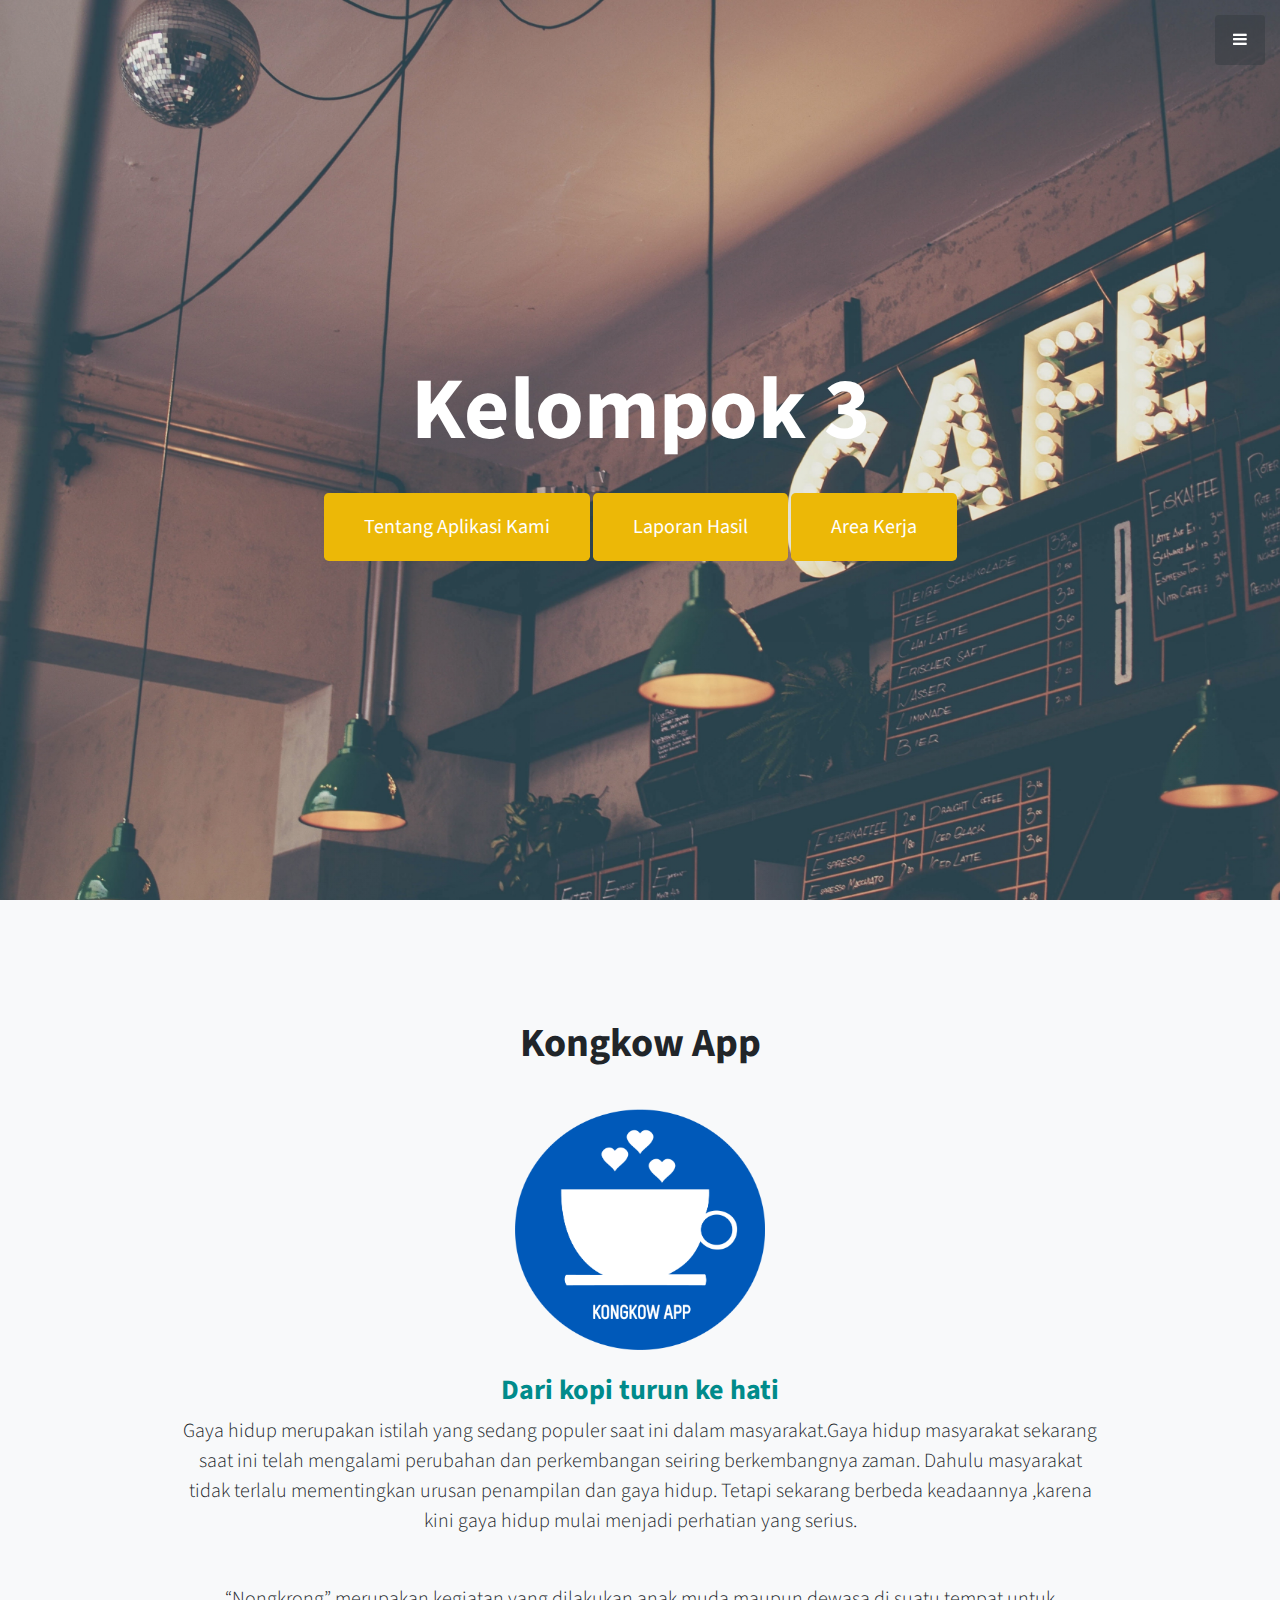
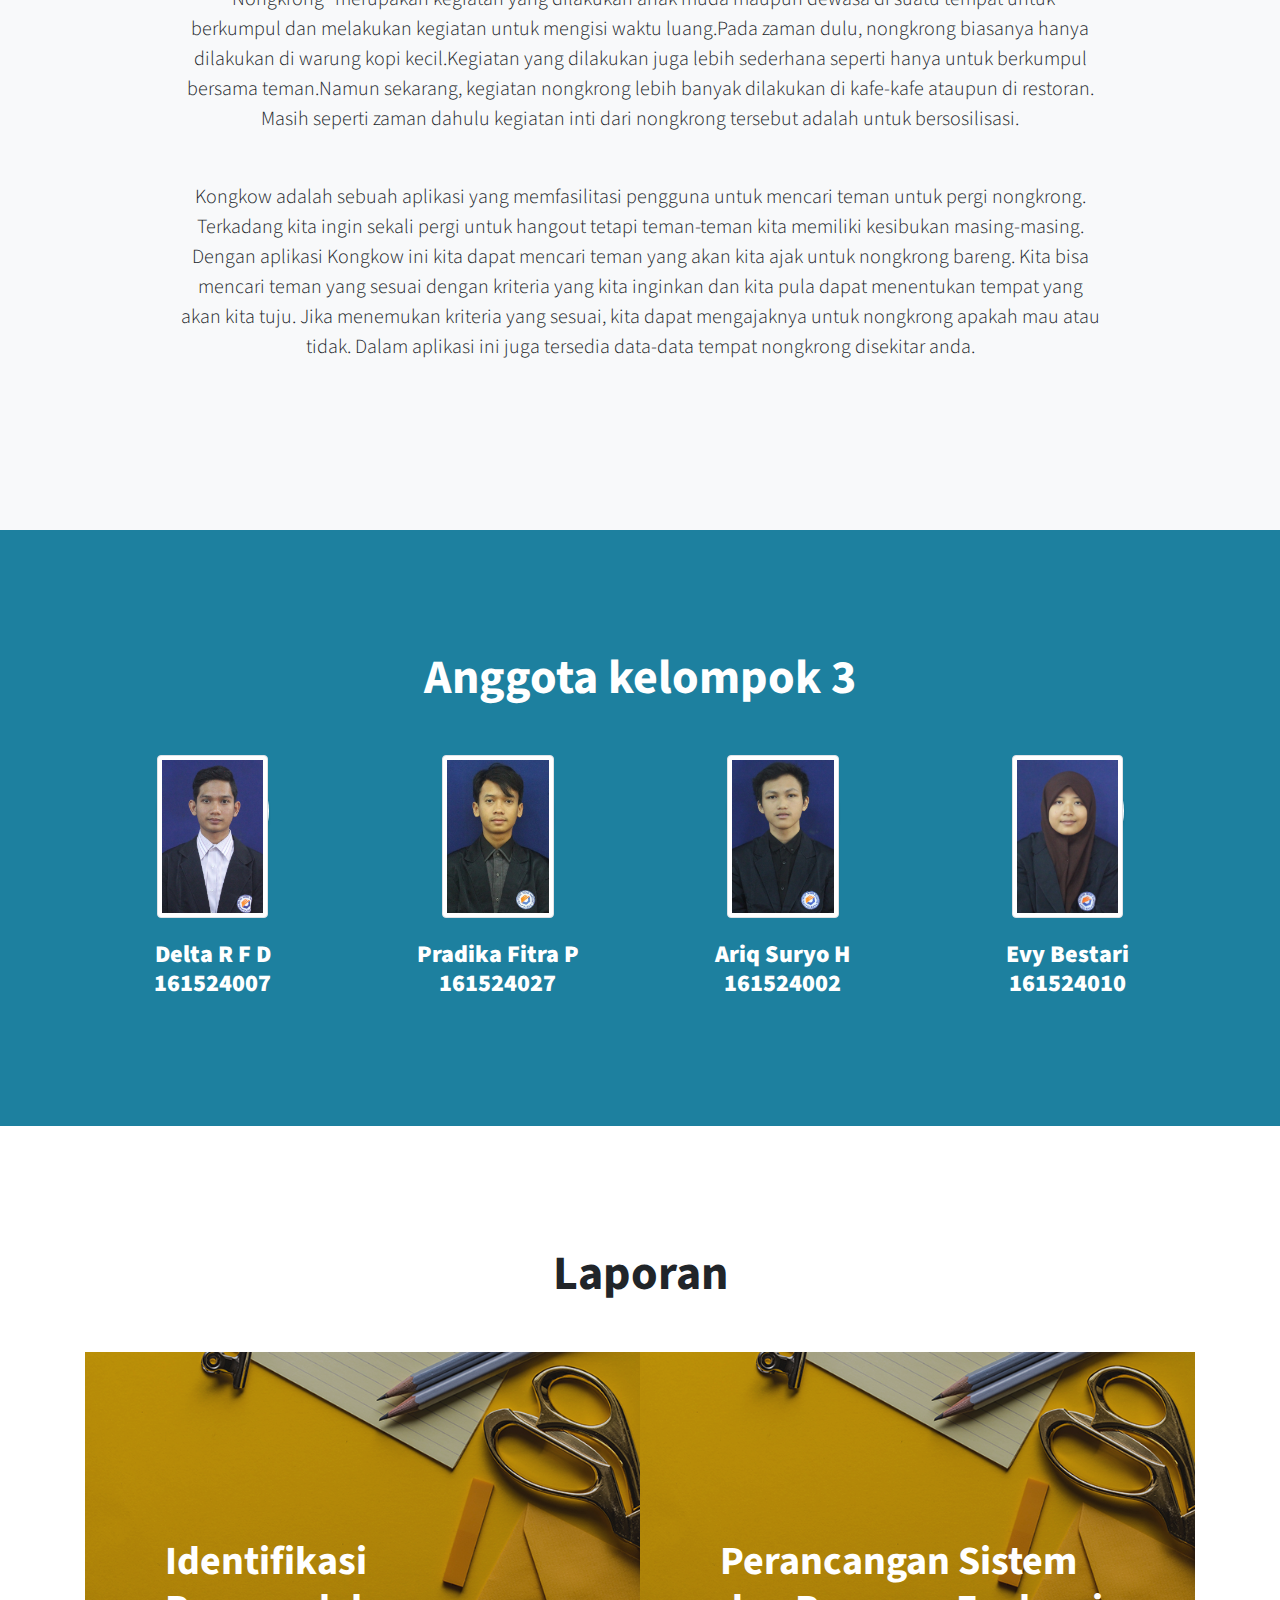
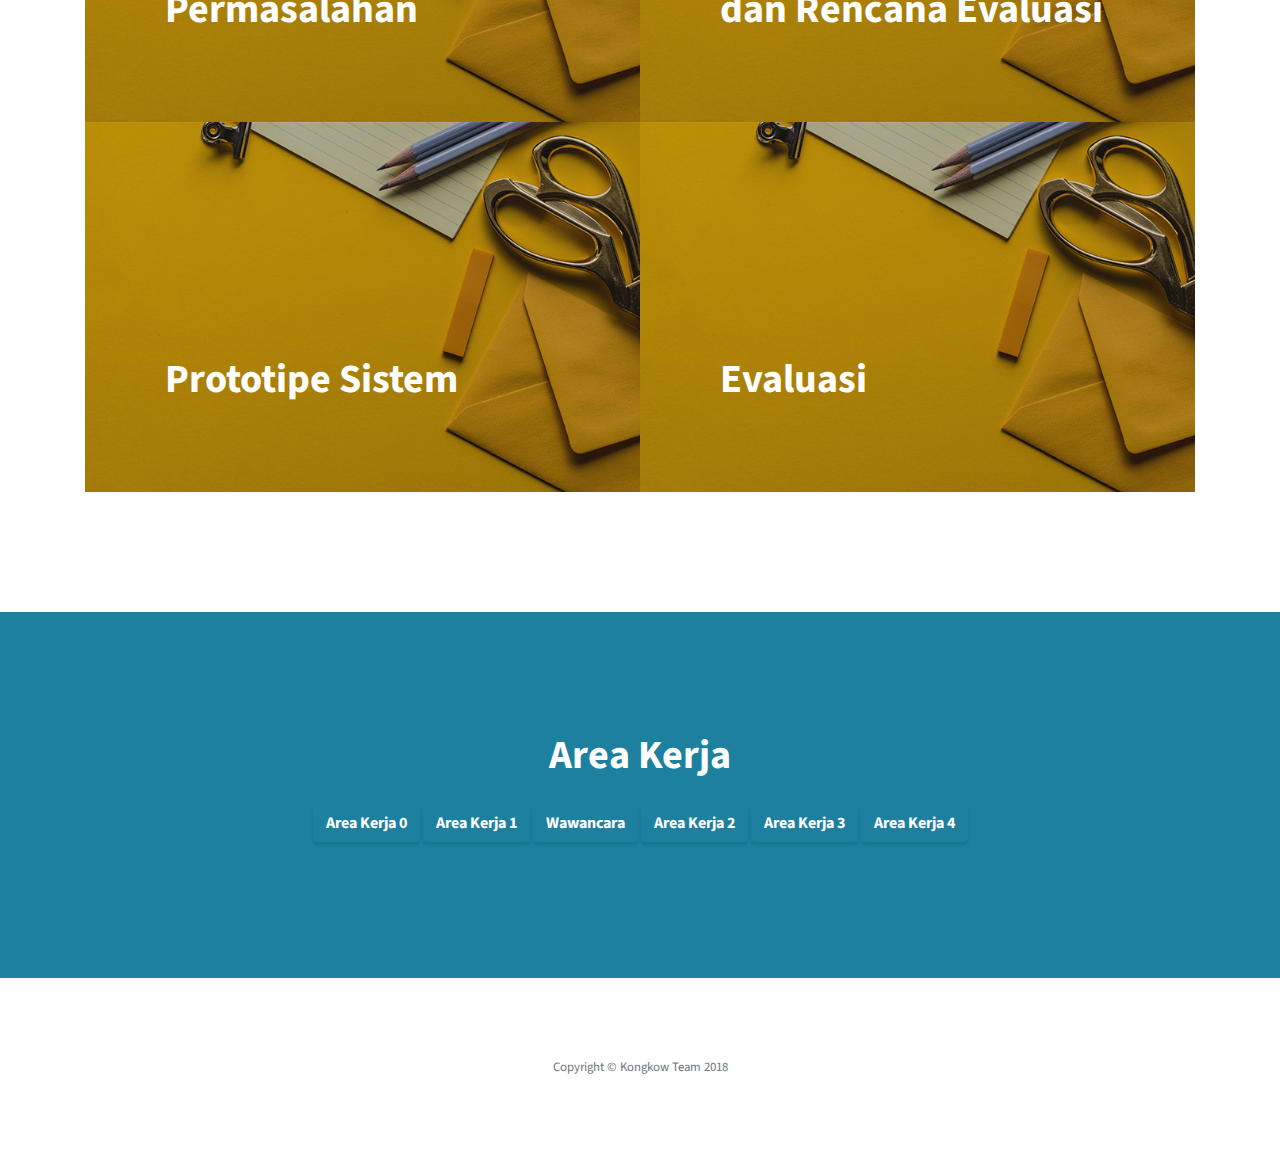
<file: index.html>
<!DOCTYPE html>
<html lang="en">
<!-- testing -->
  <head>

    <meta charset="utf-8">
    <meta name="viewport" content="width=device-width, initial-scale=1, shrink-to-fit=no">
    <meta name="description" content="">
    <meta name="author" content="">

    <title>Buku Laporan Kelompok 3</title>

    <!-- Bootstrap Core CSS -->
    <link href="vendor/bootstrap/css/bootstrap.min.css" rel="stylesheet">

    <!-- Custom Fonts -->
    <link href="vendor/font-awesome/css/font-awesome.min.css" rel="stylesheet" type="text/css">
    <link href="https://fonts.googleapis.com/css?family=Source+Sans+Pro:300,400,700,300italic,400italic,700italic" rel="stylesheet" type="text/css">
    <link href="vendor/simple-line-icons/css/simple-line-icons.css" rel="stylesheet">

    <!-- Custom CSS -->
    <link href="css/stylish-portfolio.min.css" rel="stylesheet">
    <link href="css/stylish-portfolio.css" rel="stylesheet">

  </head>

  <body id="page-top">
    <!-- Navigation -->
    <a class="menu-toggle rounded" href="#">
      <i class="fa fa-bars"></i>
    </a>
    <nav id="sidebar-wrapper">
      <ul class="sidebar-nav">
        <!-- <li class="sidebar-brand">
          <a class="js-scroll-trigger" href="#page-top">Start Bootstrap</a>
        </li> -->
        <li class="sidebar-nav-item">
          <a class="js-scroll-trigger" href="#page-top">Home</a>
        </li>
       <li class="sidebar-nav-item">
          <a class="js-scroll-trigger" href="page/1.html">Laporan Hasil 1</a>
        </li>
        <li class="sidebar-nav-item">
          <a class="js-scroll-trigger" href="page/2.html">Laporan Hasil 2</a>
        </li>
        <!--<li class="sidebar-nav-item">
          <a class="js-scroll-trigger" href="#portfolio">Portfolio</a>
        </li>
        <li class="sidebar-nav-item">
          <a class="js-scroll-trigger" href="#contact">Contact</a>
        </li> -->
      </ul>
    </nav>

    <!-- Header -->
    <header class="masthead d-flex">
      <div class="container text-center my-auto">
        <h1 class="white-text mb-1">Kelompok 3</h1>
        <h3 class="mb-5">
          <!-- <em>A Free Bootstrap Theme by Start Bootstrap</em> -->
        </h3>
        <div class="col-lg ">
          <a class="btn-xl js-scroll-trigger btn-secondary btn-lg" href="#about">Tentang Aplikasi Kami</a>
          <a class="btn-xl js-scroll-trigger btn-secondary btn-lg" href="#laporan">Laporan Hasil</a>
          <a class="btn-xl js-scroll-trigger btn-secondary btn-lg" href="#area-kerja">Area Kerja</a>
        </div>

      </div>
      <div class="overlay"></div>
    </header>

    <!-- About -->
    <section class="content-section bg-light" id="about">
      <div class="container text-center">
        <div class="row">
          <div class="col-lg-10 mx-auto">
            <h1>Kongkow App</h1>
			 <br> <img src="img/logo.png" alt="Logo Kongkow" height="250" width="250">
			 <br><br>
            <h3 style="color :darkcyan">Dari kopi turun ke hati</h3>
            <p class="lead mb-5">Gaya hidup merupakan istilah yang sedang populer saat ini dalam masyarakat.Gaya hidup masyarakat sekarang saat ini telah mengalami perubahan dan perkembangan seiring berkembangnya zaman. Dahulu masyarakat tidak terlalu mementingkan urusan penampilan dan gaya hidup. Tetapi sekarang berbeda keadaannya ,karena kini gaya hidup mulai menjadi perhatian yang serius.</p>
            <p class="lead mb-5">“Nongkrong” merupakan kegiatan yang dilakukan anak muda maupun dewasa di suatu tempat untuk berkumpul dan melakukan kegiatan untuk mengisi waktu luang.Pada zaman dulu, nongkrong biasanya hanya dilakukan di warung kopi kecil.Kegiatan yang dilakukan juga lebih sederhana seperti hanya untuk berkumpul bersama teman.Namun sekarang, kegiatan nongkrong lebih banyak dilakukan di kafe-kafe ataupun di restoran. Masih seperti zaman dahulu kegiatan inti dari nongkrong tersebut adalah untuk bersosilisasi.</p>
            <p class="lead mb-5">Kongkow adalah sebuah aplikasi yang memfasilitasi pengguna untuk mencari teman untuk pergi nongkrong. Terkadang kita ingin sekali pergi untuk hangout tetapi teman-teman kita memiliki kesibukan masing-masing. Dengan aplikasi Kongkow ini kita dapat mencari teman yang akan kita ajak untuk nongkrong bareng. Kita bisa mencari teman yang sesuai dengan kriteria yang kita inginkan dan kita pula dapat menentukan tempat yang akan kita tuju. Jika menemukan kriteria yang sesuai, kita dapat mengajaknya untuk nongkrong apakah mau atau tidak. Dalam aplikasi ini juga tersedia data-data tempat nongkrong disekitar anda.</p>

            <!-- <a class="btn btn-dark btn-xl js-scroll-trigger" href="#services">What We Offer</a> -->
          </div>
        </div>
      </div>
    </section>

    <!-- Services -->
    <section class="content-section bg-primary text-white text-center" id="services">
      <div class="container">
        <div class="content-section-heading">
          <!-- <h3 class="text-secondary mb-0">Services</h3> -->
          <h2 class="mb-5">Anggota kelompok 3</h2>
        </div>
        <div class="row">
          <div class="col-lg-3 col-md-6 mb-5 mb-lg-0">
            <span class="service-icon rounded-circle mx-auto mb-3">
              <!-- <i class="icon-screen-smartphone"></i> -->
              <img class="img-fluid img-thumbnail img-profile" src="img/anggota/delta.jpg" alt="">
            </span>
            <h4>
              <br>
              <br>
              <strong>Delta R F D</strong>
              <br>
              <strong>161524007</strong>
            </h4>
            <!-- <h5>ketua</h5> -->
          </div>
          <div class="col-lg-3 col-md-6 mb-5 mb-lg-0">
            <span class="service-icon rounded-circle mx-auto mb-3">
              <!-- <i class="icon-pencil"></i> -->
              <img class="img-fluid img-thumbnail" src="img/anggota/pradika.jpg" alt="">

            </span>
            <h4>
                <br>
                <br>
              <strong>Pradika Fitra P</strong>
              <br>
              <strong>161524027</strong>
            </h4>
            <!-- <p class="text-faded mb-0">Freshly redesigned for Bootstrap 4.</p> -->
          </div>
          <div class="col-lg-3 col-md-6 mb-5 mb-md-0">
            <span class="service-icon rounded-circle mx-auto mb-3">
              <!-- <i class="icon-like"></i> -->
              <img class="img-fluid img-thumbnail" src="img/anggota/ariq.jpg" alt="">

            </span>
            <h4>
                <br>
                <br>
              <strong>Ariq Suryo H</strong>
              <br>
              <strong>161524002</strong>
            </h4>
            <!-- <p class="text-faded mb-0">Millions of users
              <i class="fa fa-heart"></i>
              Start Bootstrap!</p> -->
          </div>
          <div class="col-lg-3 col-md-6">
            <span class="service-icon rounded-circle mx-auto mb-3">
              <!-- <i class="icon-mustache"></i> -->
              <img class="img-fluid img-thumbnail" src="img/anggota/evy.jpg" alt="">

            </span>
            <h4>
                <br>
                <br>
              <strong>Evy Bestari</strong>
              <br>
              <strong>161524010</strong>
            </h4>
            <!-- <p class="text-faded mb-0">I mustache you a question...</p> -->
          </div>
        </div>
      </div>
    </section>

    <!-- Callout -->
    <!-- <section class="callout">
      <div class="container text-center">
        <h2 class="mx-auto mb-5">Welcome to
          <em>your</em>
          next website!</h2>
        <a class="btn btn-primary btn-xl" href="https://startbootstrap.com/template-overviews/stylish-portfolio/">Download Now!</a>
      </div>
    </section> -->

    <!-- Portfolio -->
    <section class="content-section" id="laporan">
      <div class="container">
        <div class="content-section-heading text-center">
          <!-- <h3 class="text-secondary mb-0">Portfolio</h3> -->
          <h2 class="mb-5">Laporan</h2>
        </div>
        <div class="row no-gutters">
          <div class="col-lg-6">
            <a class="portfolio-item" href="page/1.html">
              <span class="caption">
                <span class="caption-content">
                  <h1>Identifikasi Permasalahan</h1>
                  <!-- <p class="mb-0">A yellow pencil with envelopes on a clean, blue backdrop!</p> -->
                </span>
              </span>
              <img class="img-fluid" src="img/portfolio-4.jpg" alt="">
            </a>
          </div>
          <div class="col-lg-6">
            <a class="portfolio-item" href="page/2.html">
              <span class="caption">
                <span class="caption-content">
                  <h1>Perancangan Sistem dan Rencana Evaluasi</h1>
                  <!-- <p class="mb-0">A dark blue background with a colored pencil, a clip, and a tiny ice cream cone!</p> -->
                </span>
              </span>
              <img class="img-fluid" src="img/portfolio-4.jpg" alt="">
            </a>
          </div>
          <div class="col-lg-6">
            <a class="portfolio-item" href="page/3.html">
              <span class="caption">
                <span class="caption-content">
                  <h1>Prototipe Sistem</h1>
                  <!-- <p class="mb-0">Strawberries are such a tasty snack, especially with a little sugar on top!</p> -->
                </span>
              </span>
              <img class="img-fluid" src="img/portfolio-4.jpg" alt="">
            </a>
          </div>
          <div class="col-lg-6">
            <a class="portfolio-item" href="page/4.html">
              <span class="caption">
                <span class="caption-content">
                  <h1>Evaluasi</h1>
                  <!-- <p class="mb-0">A yellow workspace with some scissors, pencils, and other objects.</p> -->
                </span>
              </span>
              <img class="img-fluid" src="img/portfolio-4.jpg" alt="">
            </a>
          </div>
        </div>
      </div>
    </section>

    <!-- Call to Action -->
    <section class="content-section bg-primary text-white" id="area-kerja">
      <div class="container text-center" >
        <h1 class="mb-4">Area Kerja</h1>

        <p>
        <button class="btn btn-primary" type="button" data-toggle="collapse" data-parent="#areaKerja" href="#area-kerja0" >
          Area Kerja 0
        </button>
        <button class="btn btn-primary" type="button" data-toggle="collapse" data-parent="#areaKerja" href="#area-kerja1">
          Area Kerja 1
        </button>
        <button class="btn btn-primary" type="button" data-toggle="collapse" data-parent="#areaKerja" href="#wawancara">
          Wawancara
        </button>
        <button class="btn btn-primary" type="button" data-toggle="collapse" data-parent="#areaKerja" href="#area-kerja2">
          Area Kerja 2
        </button>
        <button class="btn btn-primary" type="button" data-toggle="collapse" data-parent="#areaKerja" href="#area-kerja3">
          Area Kerja 3
        </button>
        <button class="btn btn-primary" type="button" data-toggle="collapse" data-parent="#areaKerja" href="#area-kerja4">
          Area Kerja 4
        </button>
        </p>


        <div class="collapse" id="area-kerja0">
          <div class="card card-body">
            <img src="img/area-kerja/0/pic-1.png" class="img-thumbnail rounded mx-auto d-block">
            <img src="img/area-kerja/0/pic-2.png" class="img-thumbnail rounded mx-auto d-block">
            <img src="img/area-kerja/0/pic-3.jpg" class="img-thumbnail rounded mx-auto d-block">
            <img src="img/area-kerja/0/pic-4.jpg" class="img-thumbnail rounded mx-auto d-block">
            <img src="img/area-kerja/0/pic-5.png" class="img-thumbnail rounded mx-auto d-block">

            <a class="js-scroll-trigger btn-secondary btn-lg blue" href="#area-kerja">Back to The Top</a>

          </div>
        </div>
        <div class="collapse" id="area-kerja1">
          <div class="card card-body">
            <img src="img/area-kerja/1/1.png" class="img-thumbnail rounded mx-auto d-block">
            <img src="img/area-kerja/1/2.png" class="img-thumbnail rounded mx-auto d-block">
            <img src="img/area-kerja/1/3.png" class="img-thumbnail rounded mx-auto d-block">
            <img src="img/area-kerja/1/4.png" class="img-thumbnail rounded mx-auto d-block">
            <img src="img/area-kerja/1/5.png" class="img-thumbnail rounded mx-auto d-block">
            <img src="img/area-kerja/1/6.png" class="img-thumbnail rounded mx-auto d-block">
            <img src="img/area-kerja/1/7.png" class="img-thumbnail rounded mx-auto d-block">
            <img src="img/area-kerja/1/8.png" class="img-thumbnail rounded mx-auto d-block">
            <img src="img/area-kerja/1/9.png" class="img-thumbnail rounded mx-auto d-block">
            <img src="img/area-kerja/1/10.png" class="img-thumbnail rounded mx-auto d-block">
            <img src="img/area-kerja/1/11.png" class="img-thumbnail rounded mx-auto d-block">
            <img src="img/area-kerja/1/12.png" class="img-thumbnail rounded mx-auto d-block">
            <img src="img/area-kerja/1/13.png" class="img-thumbnail rounded mx-auto d-block">
            <img src="img/area-kerja/1/14.png" class="img-thumbnail rounded mx-auto d-block">
            <img src="img/area-kerja/1/15.png" class="img-thumbnail rounded mx-auto d-block">
            <img src="img/area-kerja/1/16.png" class="img-thumbnail rounded mx-auto d-block">
            <img src="img/area-kerja/1/17.png" class="img-thumbnail rounded mx-auto d-block">
            <img src="img/area-kerja/1/18.png" class="img-thumbnail rounded mx-auto d-block">
            <img src="img/area-kerja/1/19.png" class="img-thumbnail rounded mx-auto d-block">
            <img src="img/area-kerja/1/20.png" class="img-thumbnail rounded mx-auto d-block">

            <a class="js-scroll-trigger btn-secondary btn-lg blue" href="#area-kerja">Back to The Top</a>

          </div>
        </div>
        <div class="collapse" id="wawancara">
          <div class="card card-body">
            <img src="img/wawancara/Wawancara_Ariq/1.jpg" class="img-thumbnail rounded mx-auto d-block">
            <img src="img/wawancara/Wawancara_Ariq/2.jpg" class="img-thumbnail rounded mx-auto d-block">
            <img src="img/wawancara/Wawancara_Ariq/3.jpg" class="img-thumbnail rounded mx-auto d-block">
            <img src="img/wawancara/Wawancara_Ariq/4.jpg" class="img-thumbnail rounded mx-auto d-block">

            <img src="img/wawancara/Wawancara_Delta/Assyifa/1.png" class="img-thumbnail rounded mx-auto d-block">
            <img src="img/wawancara/Wawancara_Delta/Assyifa/2.png" class="img-thumbnail rounded mx-auto d-block">
            <img src="img/wawancara/Wawancara_Delta/Assyifa/3.png" class="img-thumbnail rounded mx-auto d-block">
            <img src="img/wawancara/Wawancara_Delta/Assyifa/4.png" class="img-thumbnail rounded mx-auto d-block">
            <img src="img/wawancara/Wawancara_Delta/Assyifa/5.png" class="img-thumbnail rounded mx-auto d-block">
            <img src="img/wawancara/Wawancara_Delta/Assyifa/6.png" class="img-thumbnail rounded mx-auto d-block">

            <img src="img/wawancara/Wawancara_Delta/Nadila/1.png" class="img-thumbnail rounded mx-auto d-block">
            <img src="img/wawancara/Wawancara_Delta/Nadila/2.png" class="img-thumbnail rounded mx-auto d-block">
            <img src="img/wawancara/Wawancara_Delta/Nadila/3.png" class="img-thumbnail rounded mx-auto d-block">
            <img src="img/wawancara/Wawancara_Delta/Nadila/4.png" class="img-thumbnail rounded mx-auto d-block">
            <img src="img/wawancara/Wawancara_Delta/Nadila/5.png" class="img-thumbnail rounded mx-auto d-block">

            <img src="img/wawancara/Wawancara_Delta/Rangga/1.png" class="img-thumbnail rounded mx-auto d-block">
            <img src="img/wawancara/Wawancara_Delta/Rangga/2.png" class="img-thumbnail rounded mx-auto d-block">
            <img src="img/wawancara/Wawancara_Delta/Rangga/3.png" class="img-thumbnail rounded mx-auto d-block">
            <img src="img/wawancara/Wawancara_Delta/Rangga/4.png" class="img-thumbnail rounded mx-auto d-block">
            <img src="img/wawancara/Wawancara_Delta/Rangga/5.png" class="img-thumbnail rounded mx-auto d-block">

            <img src="img/wawancara/Wawancara_Evy/1.png" class="img-thumbnail rounded mx-auto d-block">
            <img src="img/wawancara/Wawancara_Evy/2.png" class="img-thumbnail rounded mx-auto d-block">
            <img src="img/wawancara/Wawancara_Evy/3.png" class="img-thumbnail rounded mx-auto d-block">
            <img src="img/wawancara/Wawancara_Evy/4.png" class="img-thumbnail rounded mx-auto d-block">
            <img src="img/wawancara/Wawancara_Evy/5.png" class="img-thumbnail rounded mx-auto d-block">
            <img src="img/wawancara/Wawancara_Evy/6.png" class="img-thumbnail rounded mx-auto d-block">
            <img src="img/wawancara/Wawancara_Evy/7.png" class="img-thumbnail rounded mx-auto d-block">
            <img src="img/wawancara/Wawancara_Evy/8.png" class="img-thumbnail rounded mx-auto d-block">
            <img src="img/wawancara/Wawancara_Evy/9.png" class="img-thumbnail rounded mx-auto d-block">

            <img src="img/wawancara/Wawancara_Pradika/1.jpg" class="img-thumbnail rounded mx-auto d-block">
            <img src="img/wawancara/Wawancara_Pradika/2.jpg" class="img-thumbnail rounded mx-auto d-block">
            <img src="img/wawancara/Wawancara_Pradika/3.jpg" class="img-thumbnail rounded mx-auto d-block">

            <a class="js-scroll-trigger btn-secondary btn-lg blue" href="#area-kerja">Back to The Top</a>

          </div>
        </div>


        <!-- <a href="#" class="btn btn-xl btn-light mr-4">Click Me!</a>
        <a href="#" class="btn btn-xl btn-dark">Look at Me!</a> -->
      </div>
    </section>

    <!-- Map -->
    <!-- <section id="contact" class="map">
      <iframe width="100%" height="100%" frameborder="0" scrolling="no" marginheight="0" marginwidth="0" src="https://maps.google.com/maps?f=q&amp;source=s_q&amp;hl=en&amp;geocode=&amp;q=Twitter,+Inc.,+Market+Street,+San+Francisco,+CA&amp;aq=0&amp;oq=twitter&amp;sll=28.659344,-81.187888&amp;sspn=0.128789,0.264187&amp;ie=UTF8&amp;hq=Twitter,+Inc.,+Market+Street,+San+Francisco,+CA&amp;t=m&amp;z=15&amp;iwloc=A&amp;output=embed"></iframe>
      <br/>
      <small>
        <a href="https://maps.google.com/maps?f=q&amp;source=embed&amp;hl=en&amp;geocode=&amp;q=Twitter,+Inc.,+Market+Street,+San+Francisco,+CA&amp;aq=0&amp;oq=twitter&amp;sll=28.659344,-81.187888&amp;sspn=0.128789,0.264187&amp;ie=UTF8&amp;hq=Twitter,+Inc.,+Market+Street,+San+Francisco,+CA&amp;t=m&amp;z=15&amp;iwloc=A"></a>
      </small>
    </section> -->

    <!-- Footer -->
    <footer class="footer text-center">
      <!-- <div class="container">
        <ul class="list-inline mb-5">
          <li class="list-inline-item">
            <a class="social-link rounded-circle text-white mr-3" href="#">
              <i class="icon-social-facebook"></i>
            </a>
          </li>
          <li class="list-inline-item">
            <a class="social-link rounded-circle text-white mr-3" href="#">
              <i class="icon-social-twitter"></i>
            </a>
          </li>
          <li class="list-inline-item">
            <a class="social-link rounded-circle text-white" href="#">
              <i class="icon-social-github"></i>
            </a>
          </li>
        </ul> -->
        <p class="text-muted small mb-0">Copyright &copy; Kongkow Team 2018</p>
      </div>
    </footer>

    <!-- Scroll to Top Button-->
    <a class="scroll-to-top rounded js-scroll-trigger" href="#page-top">
      <i class="fa fa-angle-up"></i>
    </a>

    <!-- Bootstrap core JavaScript -->
    <script src="vendor/jquery/jquery.min.js"></script>
    <script src="vendor/bootstrap/js/bootstrap.bundle.min.js"></script>

    <!-- Plugin JavaScript -->
    <script src="vendor/jquery-easing/jquery.easing.min.js"></script>

    <!-- Custom scripts for this template -->
    <script src="js/stylish-portfolio.min.js"></script>

  </body>

</html>
</file>
<file: vendor/simple-line-icons/css/simple-line-icons.css>
@font-face {
  font-family: 'simple-line-icons';
  src: url('../fonts/Simple-Line-Icons.eot?v=2.4.0');
  src: url('../fonts/Simple-Line-Icons.eot?v=2.4.0#iefix') format('embedded-opentype'), url('../fonts/Simple-Line-Icons.woff2?v=2.4.0') format('woff2'), url('../fonts/Simple-Line-Icons.ttf?v=2.4.0') format('truetype'), url('../fonts/Simple-Line-Icons.woff?v=2.4.0') format('woff'), url('../fonts/Simple-Line-Icons.svg?v=2.4.0#simple-line-icons') format('svg');
  font-weight: normal;
  font-style: normal;
}
/*
 Use the following CSS code if you want to have a class per icon.
 Instead of a list of all class selectors, you can use the generic [class*="icon-"] selector, but it's slower:
*/
.icon-user,
.icon-people,
.icon-user-female,
.icon-user-follow,
.icon-user-following,
.icon-user-unfollow,
.icon-login,
.icon-logout,
.icon-emotsmile,
.icon-phone,
.icon-call-end,
.icon-call-in,
.icon-call-out,
.icon-map,
.icon-location-pin,
.icon-direction,
.icon-directions,
.icon-compass,
.icon-layers,
.icon-menu,
.icon-list,
.icon-options-vertical,
.icon-options,
.icon-arrow-down,
.icon-arrow-left,
.icon-arrow-right,
.icon-arrow-up,
.icon-arrow-up-circle,
.icon-arrow-left-circle,
.icon-arrow-right-circle,
.icon-arrow-down-circle,
.icon-check,
.icon-clock,
.icon-plus,
.icon-minus,
.icon-close,
.icon-event,
.icon-exclamation,
.icon-organization,
.icon-trophy,
.icon-screen-smartphone,
.icon-screen-desktop,
.icon-plane,
.icon-notebook,
.icon-mustache,
.icon-mouse,
.icon-magnet,
.icon-energy,
.icon-disc,
.icon-cursor,
.icon-cursor-move,
.icon-crop,
.icon-chemistry,
.icon-speedometer,
.icon-shield,
.icon-screen-tablet,
.icon-magic-wand,
.icon-hourglass,
.icon-graduation,
.icon-ghost,
.icon-game-controller,
.icon-fire,
.icon-eyeglass,
.icon-envelope-open,
.icon-envelope-letter,
.icon-bell,
.icon-badge,
.icon-anchor,
.icon-wallet,
.icon-vector,
.icon-speech,
.icon-puzzle,
.icon-printer,
.icon-present,
.icon-playlist,
.icon-pin,
.icon-picture,
.icon-handbag,
.icon-globe-alt,
.icon-globe,
.icon-folder-alt,
.icon-folder,
.icon-film,
.icon-feed,
.icon-drop,
.icon-drawer,
.icon-docs,
.icon-doc,
.icon-diamond,
.icon-cup,
.icon-calculator,
.icon-bubbles,
.icon-briefcase,
.icon-book-open,
.icon-basket-loaded,
.icon-basket,
.icon-bag,
.icon-action-undo,
.icon-action-redo,
.icon-wrench,
.icon-umbrella,
.icon-trash,
.icon-tag,
.icon-support,
.icon-frame,
.icon-size-fullscreen,
.icon-size-actual,
.icon-shuffle,
.icon-share-alt,
.icon-share,
.icon-rocket,
.icon-question,
.icon-pie-chart,
.icon-pencil,
.icon-note,
.icon-loop,
.icon-home,
.icon-grid,
.icon-graph,
.icon-microphone,
.icon-music-tone-alt,
.icon-music-tone,
.icon-earphones-alt,
.icon-earphones,
.icon-equalizer,
.icon-like,
.icon-dislike,
.icon-control-start,
.icon-control-rewind,
.icon-control-play,
.icon-control-pause,
.icon-control-forward,
.icon-control-end,
.icon-volume-1,
.icon-volume-2,
.icon-volume-off,
.icon-calendar,
.icon-bulb,
.icon-chart,
.icon-ban,
.icon-bubble,
.icon-camrecorder,
.icon-camera,
.icon-cloud-download,
.icon-cloud-upload,
.icon-envelope,
.icon-eye,
.icon-flag,
.icon-heart,
.icon-info,
.icon-key,
.icon-link,
.icon-lock,
.icon-lock-open,
.icon-magnifier,
.icon-magnifier-add,
.icon-magnifier-remove,
.icon-paper-clip,
.icon-paper-plane,
.icon-power,
.icon-refresh,
.icon-reload,
.icon-settings,
.icon-star,
.icon-symbol-female,
.icon-symbol-male,
.icon-target,
.icon-credit-card,
.icon-paypal,
.icon-social-tumblr,
.icon-social-twitter,
.icon-social-facebook,
.icon-social-instagram,
.icon-social-linkedin,
.icon-social-pinterest,
.icon-social-github,
.icon-social-google,
.icon-social-reddit,
.icon-social-skype,
.icon-social-dribbble,
.icon-social-behance,
.icon-social-foursqare,
.icon-social-soundcloud,
.icon-social-spotify,
.icon-social-stumbleupon,
.icon-social-youtube,
.icon-social-dropbox,
.icon-social-vkontakte,
.icon-social-steam {
  font-family: 'simple-line-icons';
  speak: none;
  font-style: normal;
  font-weight: normal;
  font-variant: normal;
  text-transform: none;
  line-height: 1;
  /* Better Font Rendering =========== */
  -webkit-font-smoothing: antialiased;
  -moz-osx-font-smoothing: grayscale;
}
.icon-user:before {
  content: "\e005";
}
.icon-people:before {
  content: "\e001";
}
.icon-user-female:before {
  content: "\e000";
}
.icon-user-follow:before {
  content: "\e002";
}
.icon-user-following:before {
  content: "\e003";
}
.icon-user-unfollow:before {
  content: "\e004";
}
.icon-login:before {
  content: "\e066";
}
.icon-logout:before {
  content: "\e065";
}
.icon-emotsmile:before {
  content: "\e021";
}
.icon-phone:before {
  content: "\e600";
}
.icon-call-end:before {
  content: "\e048";
}
.icon-call-in:before {
  content: "\e047";
}
.icon-call-out:before {
  content: "\e046";
}
.icon-map:before {
  content: "\e033";
}
.icon-location-pin:before {
  content: "\e096";
}
.icon-direction:before {
  content: "\e042";
}
.icon-directions:before {
  content: "\e041";
}
.icon-compass:before {
  content: "\e045";
}
.icon-layers:before {
  content: "\e034";
}
.icon-menu:before {
  content: "\e601";
}
.icon-list:before {
  content: "\e067";
}
.icon-options-vertical:before {
  content: "\e602";
}
.icon-options:before {
  content: "\e603";
}
.icon-arrow-down:before {
  content: "\e604";
}
.icon-arrow-left:before {
  content: "\e605";
}
.icon-arrow-right:before {
  content: "\e606";
}
.icon-arrow-up:before {
  content: "\e607";
}
.icon-arrow-up-circle:before {
  content: "\e078";
}
.icon-arrow-left-circle:before {
  content: "\e07a";
}
.icon-arrow-right-circle:before {
  content: "\e079";
}
.icon-arrow-down-circle:before {
  content: "\e07b";
}
.icon-check:before {
  content: "\e080";
}
.icon-clock:before {
  content: "\e081";
}
.icon-plus:before {
  content: "\e095";
}
.icon-minus:before {
  content: "\e615";
}
.icon-close:before {
  content: "\e082";
}
.icon-event:before {
  content: "\e619";
}
.icon-exclamation:before {
  content: "\e617";
}
.icon-organization:before {
  content: "\e616";
}
.icon-trophy:before {
  content: "\e006";
}
.icon-screen-smartphone:before {
  content: "\e010";
}
.icon-screen-desktop:before {
  content: "\e011";
}
.icon-plane:before {
  content: "\e012";
}
.icon-notebook:before {
  content: "\e013";
}
.icon-mustache:before {
  content: "\e014";
}
.icon-mouse:before {
  content: "\e015";
}
.icon-magnet:before {
  content: "\e016";
}
.icon-energy:before {
  content: "\e020";
}
.icon-disc:before {
  content: "\e022";
}
.icon-cursor:before {
  content: "\e06e";
}
.icon-cursor-move:before {
  content: "\e023";
}
.icon-crop:before {
  content: "\e024";
}
.icon-chemistry:before {
  content: "\e026";
}
.icon-speedometer:before {
  content: "\e007";
}
.icon-shield:before {
  content: "\e00e";
}
.icon-screen-tablet:before {
  content: "\e00f";
}
.icon-magic-wand:before {
  content: "\e017";
}
.icon-hourglass:before {
  content: "\e018";
}
.icon-graduation:before {
  content: "\e019";
}
.icon-ghost:before {
  content: "\e01a";
}
.icon-game-controller:before {
  content: "\e01b";
}
.icon-fire:before {
  content: "\e01c";
}
.icon-eyeglass:before {
  content: "\e01d";
}
.icon-envelope-open:before {
  content: "\e01e";
}
.icon-envelope-letter:before {
  content: "\e01f";
}
.icon-bell:before {
  content: "\e027";
}
.icon-badge:before {
  content: "\e028";
}
.icon-anchor:before {
  content: "\e029";
}
.icon-wallet:before {
  content: "\e02a";
}
.icon-vector:before {
  content: "\e02b";
}
.icon-speech:before {
  content: "\e02c";
}
.icon-puzzle:before {
  content: "\e02d";
}
.icon-printer:before {
  content: "\e02e";
}
.icon-present:before {
  content: "\e02f";
}
.icon-playlist:before {
  content: "\e030";
}
.icon-pin:before {
  content: "\e031";
}
.icon-picture:before {
  content: "\e032";
}
.icon-handbag:before {
  content: "\e035";
}
.icon-globe-alt:before {
  content: "\e036";
}
.icon-globe:before {
  content: "\e037";
}
.icon-folder-alt:before {
  content: "\e039";
}
.icon-folder:before {
  content: "\e089";
}
.icon-film:before {
  content: "\e03a";
}
.icon-feed:before {
  content: "\e03b";
}
.icon-drop:before {
  content: "\e03e";
}
.icon-drawer:before {
  content: "\e03f";
}
.icon-docs:before {
  content: "\e040";
}
.icon-doc:before {
  content: "\e085";
}
.icon-diamond:before {
  content: "\e043";
}
.icon-cup:before {
  content: "\e044";
}
.icon-calculator:before {
  content: "\e049";
}
.icon-bubbles:before {
  content: "\e04a";
}
.icon-briefcase:before {
  content: "\e04b";
}
.icon-book-open:before {
  content: "\e04c";
}
.icon-basket-loaded:before {
  content: "\e04d";
}
.icon-basket:before {
  content: "\e04e";
}
.icon-bag:before {
  content: "\e04f";
}
.icon-action-undo:before {
  content: "\e050";
}
.icon-action-redo:before {
  content: "\e051";
}
.icon-wrench:before {
  content: "\e052";
}
.icon-umbrella:before {
  content: "\e053";
}
.icon-trash:before {
  content: "\e054";
}
.icon-tag:before {
  content: "\e055";
}
.icon-support:before {
  content: "\e056";
}
.icon-frame:before {
  content: "\e038";
}
.icon-size-fullscreen:before {
  content: "\e057";
}
.icon-size-actual:before {
  content: "\e058";
}
.icon-shuffle:before {
  content: "\e059";
}
.icon-share-alt:before {
  content: "\e05a";
}
.icon-share:before {
  content: "\e05b";
}
.icon-rocket:before {
  content: "\e05c";
}
.icon-question:before {
  content: "\e05d";
}
.icon-pie-chart:before {
  content: "\e05e";
}
.icon-pencil:before {
  content: "\e05f";
}
.icon-note:before {
  content: "\e060";
}
.icon-loop:before {
  content: "\e064";
}
.icon-home:before {
  content: "\e069";
}
.icon-grid:before {
  content: "\e06a";
}
.icon-graph:before {
  content: "\e06b";
}
.icon-microphone:before {
  content: "\e063";
}
.icon-music-tone-alt:before {
  content: "\e061";
}
.icon-music-tone:before {
  content: "\e062";
}
.icon-earphones-alt:before {
  content: "\e03c";
}
.icon-earphones:before {
  content: "\e03d";
}
.icon-equalizer:before {
  content: "\e06c";
}
.icon-like:before {
  content: "\e068";
}
.icon-dislike:before {
  content: "\e06d";
}
.icon-control-start:before {
  content: "\e06f";
}
.icon-control-rewind:before {
  content: "\e070";
}
.icon-control-play:before {
  content: "\e071";
}
.icon-control-pause:before {
  content: "\e072";
}
.icon-control-forward:before {
  content: "\e073";
}
.icon-control-end:before {
  content: "\e074";
}
.icon-volume-1:before {
  content: "\e09f";
}
.icon-volume-2:before {
  content: "\e0a0";
}
.icon-volume-off:before {
  content: "\e0a1";
}
.icon-calendar:before {
  content: "\e075";
}
.icon-bulb:before {
  content: "\e076";
}
.icon-chart:before {
  content: "\e077";
}
.icon-ban:before {
  content: "\e07c";
}
.icon-bubble:before {
  content: "\e07d";
}
.icon-camrecorder:before {
  content: "\e07e";
}
.icon-camera:before {
  content: "\e07f";
}
.icon-cloud-download:before {
  content: "\e083";
}
.icon-cloud-upload:before {
  content: "\e084";
}
.icon-envelope:before {
  content: "\e086";
}
.icon-eye:before {
  content: "\e087";
}
.icon-flag:before {
  content: "\e088";
}
.icon-heart:before {
  content: "\e08a";
}
.icon-info:before {
  content: "\e08b";
}
.icon-key:before {
  content: "\e08c";
}
.icon-link:before {
  content: "\e08d";
}
.icon-lock:before {
  content: "\e08e";
}
.icon-lock-open:before {
  content: "\e08f";
}
.icon-magnifier:before {
  content: "\e090";
}
.icon-magnifier-add:before {
  content: "\e091";
}
.icon-magnifier-remove:before {
  content: "\e092";
}
.icon-paper-clip:before {
  content: "\e093";
}
.icon-paper-plane:before {
  content: "\e094";
}
.icon-power:before {
  content: "\e097";
}
.icon-refresh:before {
  content: "\e098";
}
.icon-reload:before {
  content: "\e099";
}
.icon-settings:before {
  content: "\e09a";
}
.icon-star:before {
  content: "\e09b";
}
.icon-symbol-female:before {
  content: "\e09c";
}
.icon-symbol-male:before {
  content: "\e09d";
}
.icon-target:before {
  content: "\e09e";
}
.icon-credit-card:before {
  content: "\e025";
}
.icon-paypal:before {
  content: "\e608";
}
.icon-social-tumblr:before {
  content: "\e00a";
}
.icon-social-twitter:before {
  content: "\e009";
}
.icon-social-facebook:before {
  content: "\e00b";
}
.icon-social-instagram:before {
  content: "\e609";
}
.icon-social-linkedin:before {
  content: "\e60a";
}
.icon-social-pinterest:before {
  content: "\e60b";
}
.icon-social-github:before {
  content: "\e60c";
}
.icon-social-google:before {
  content: "\e60d";
}
.icon-social-reddit:before {
  content: "\e60e";
}
.icon-social-skype:before {
  content: "\e60f";
}
.icon-social-dribbble:before {
  content: "\e00d";
}
.icon-social-behance:before {
  content: "\e610";
}
.icon-social-foursqare:before {
  content: "\e611";
}
.icon-social-soundcloud:before {
  content: "\e612";
}
.icon-social-spotify:before {
  content: "\e613";
}
.icon-social-stumbleupon:before {
  content: "\e614";
}
.icon-social-youtube:before {
  content: "\e008";
}
.icon-social-dropbox:before {
  content: "\e00c";
}
.icon-social-vkontakte:before {
  content: "\e618";
}
.icon-social-steam:before {
  content: "\e620";
}
</file>
<file: css/stylish-portfolio.css>
body,
html {
  width: 100%;
  height: 100%;
}

body {
  font-family: 'Source Sans Pro';
}

.btn-xl {
  padding: 1.25rem 2.5rem;
}

.content-section {
  padding-top: 7.5rem;
  padding-bottom: 7.5rem;
}

.content-section-heading h2 {
  font-size: 3rem;
}

.content-section-heading h3 {
  font-size: 1rem;
  text-transform: uppercase;
}

h1,
h2,
h3,
h4,
h5,
h6 {
  font-weight: 700;
}

.text-faded {
  color: rgba(255, 255, 255, 0.7);
}

/* Map */
.map {
  height: 30rem;
}

@media (max-width: 992px) {
  .map {
    height: 75%;
  }
}

.map iframe {
  pointer-events: none;
}

.scroll-to-top {
  position: fixed;
  right: 15px;
  bottom: 15px;
  display: none;
  width: 50px;
  height: 50px;
  text-align: center;
  color: white;
  background: rgba(52, 58, 64, 0.5);
  line-height: 45px;
}

.scroll-to-top:focus, .scroll-to-top:hover {
  color: white;
}

.scroll-to-top:hover {
  background: #343a40;
}

.scroll-to-top i {
  font-weight: 800;
}

.masthead {
  min-height: 30rem;
  position: relative;
  display: table;
  width: 100%;
  height: auto;
  padding-top: 8rem;
  padding-bottom: 8rem;
  background: linear-gradient(90deg, rgba(255, 255, 255, 0.1) 0%, rgba(255, 255, 255, 0.1) 100%), url("../img/bg-masthead-min.jpg");
  /*background-position: center center;*/
  /*background-repeat: no-repeat;*/
  /*background-size: cover;*/
  background-attachment: fixed;
    background-position: center;
    background-repeat: no-repeat;
    background-size: cover;
}

.masthead h1 {
  font-size: 4rem;
  margin: 0;
  padding: 0;
}

@media (min-width: 992px) {
  .masthead {
    height: 100vh;
  }
  .masthead h1 {
    font-size: 5.5rem;
  }
}

/* Side Menu */
#sidebar-wrapper {
  position: fixed;
  z-index: 2;
  right: 0;
  width: 250px;
  height: 100%;
  -webkit-transition: all 0.4s ease 0s;
  -moz-transition: all 0.4s ease 0s;
  -ms-transition: all 0.4s ease 0s;
  -o-transition: all 0.4s ease 0s;
  transition: all 0.4s ease 0s;
  transform: translateX(250px);
  background: #1D809F;
  border-left: 1px solid rgba(255, 255, 255, 0.1);
}

.sidebar-nav {
  position: absolute;
  top: 0;
  width: 250px;
  margin: 0;
  padding: 0;
  list-style: none;
}

.sidebar-nav li.sidebar-nav-item a {
  display: block;
  text-decoration: none;
  color: #fff;
  padding: 15px;
}

.sidebar-nav li a:hover {
  text-decoration: none;
  color: #fff;
  background: rgba(255, 255, 255, 0.2);
}

.sidebar-nav li a:active,
.sidebar-nav li a:focus {
  text-decoration: none;
}

.sidebar-nav > .sidebar-brand {
  font-size: 1.2rem;
  background: rgba(52, 58, 64, 0.1);
  height: 80px;
  line-height: 50px;
  padding-top: 15px;
  padding-bottom: 15px;
  padding-left: 15px;
}

.sidebar-nav > .sidebar-brand a {
  color: #fff;
}

.sidebar-nav > .sidebar-brand a:hover {
  color: #fff;
  background: none;
}

#sidebar-wrapper.active {
  right: 250px;
  width: 250px;
  -webkit-transition: all 0.4s ease 0s;
  -moz-transition: all 0.4s ease 0s;
  -ms-transition: all 0.4s ease 0s;
  -o-transition: all 0.4s ease 0s;
  transition: all 0.4s ease 0s;
}

.menu-toggle {
  position: fixed;
  right: 15px;
  top: 15px;
  width: 50px;
  height: 50px;
  text-align: center;
  color: #fff;
  background: rgba(52, 58, 64, 0.5);
  line-height: 50px;
  z-index: 999;
}

.menu-toggle:focus, .menu-toggle:hover {
  color: #fff;
}

.menu-toggle:hover {
  background: #343a40;
}

.service-icon {
  background-color: #fff;
  color: #1D809F;
  height: 7rem;
  width: 7rem;
  display: block;
  line-height: 7.5rem;
  font-size: 2.25rem;
  box-shadow: 0 3px 3px 0 rgba(0, 0, 0, 0.1);
}

.callout {
  padding: 15rem 0;
  background: linear-gradient(90deg, rgba(255, 255, 255, 0.1) 0%, rgba(255, 255, 255, 0.1) 100%), url("../img/bg-callout.jpg");
  background-position: center center;
  background-repeat: no-repeat;
  background-size: cover;
}

.callout h2 {
  font-size: 3.5rem;
  font-weight: 700;
  display: block;
  max-width: 30rem;
}

.portfolio-item {
  display: block;
  position: relative;
  overflow: hidden;
  max-width: 530px;
  margin: auto auto 1rem;
}

.portfolio-item .caption {
  display: flex;
  height: 100%;
  width: 100%;
  background-color: rgba(33, 37, 41, 0.2);
  position: absolute;
  top: 0;
  bottom: 0;
  z-index: 1;
}

.portfolio-item .caption .caption-content {
  color: #fff;
  margin: auto 2rem 2rem;
}

.portfolio-item .caption .caption-content h2 {
  font-size: 0.8rem;
  text-transform: uppercase;
}

.portfolio-item .caption .caption-content p {
  font-weight: 300;
  font-size: 1.2rem;
}

@media (min-width: 992px) {
  .portfolio-item {
    max-width: none;
    margin: 0;
  }
  .portfolio-item .caption {
    -webkit-transition: -webkit-clip-path 0.25s ease-out, background-color 0.7s;
    -webkit-clip-path: inset(0px);
    clip-path: inset(0px);
  }
  .portfolio-item .caption .caption-content {
    transition: opacity 0.25s;
    margin-left: 5rem;
    margin-right: 5rem;
    margin-bottom: 5rem;
  }
  .portfolio-item img {
    -webkit-transition: -webkit-clip-path 0.25s ease-out;
    -webkit-clip-path: inset(-1px);
    clip-path: inset(-1px);
  }
  .portfolio-item:hover img {
    -webkit-clip-path: inset(2rem);
    clip-path: inset(2rem);
  }
  .portfolio-item:hover .caption {
    background-color: rgba(29, 128, 159, 0.9);
    -webkit-clip-path: inset(2rem);
    clip-path: inset(2rem);
  }
}

footer.footer {
  padding-top: 5rem;
  padding-bottom: 5rem;
}

footer.footer .social-link {
  display: block;
  height: 4rem;
  width: 4rem;
  line-height: 4.3rem;
  font-size: 1.5rem;
  background-color: #1D809F;
  transition: background-color 0.15s ease-in-out;
  box-shadow: 0 3px 3px 0 rgba(0, 0, 0, 0.1);
}

footer.footer .social-link:hover {
  background-color: #155d74;
  text-decoration: none;
}

a {
  color: #1D809F;
}

a:hover, a:focus, a:active {
  color: #155d74;
}

.btn-primary {
  background-color: #1D809F !important;
  border-color: #1D809F !important;
  color: #fff !important;
}

.btn-primary:hover, .btn-primary:focus, .btn-primary:active {
  background-color: #155d74 !important;
  border-color: #155d74 !important;
}

.btn-secondary {
  background-color: #ecb807 !important;
  border-color: #ecb807 !important;
  color: #fff !important;
}

.btn-secondary:hover, .btn-secondary:focus, .btn-secondary:active {
  background-color: #ba9106 !important;
  border-color: #ba9106 !important;
}

.btn-dark {
  color: #fff !important;
}

.btn {
  box-shadow: 0px 3px 3px 0px rgba(0, 0, 0, 0.1);
  font-weight: 700;
}

.bg-primary {
  background-color: #1D809F !important;
}

.text-primary {
  color: #1D809F !important;
}

.text-secondary {
  color: #ecb807 !important;
}
.white-text{
  color: white;
}
</file>
<file: css/stylish-portfolio.min.css>
body,html{width:100%;height:100%}body{font-family:'Source Sans Pro'}.btn-xl{padding:1.25rem 2.5rem}.content-section{padding-top:7.5rem;padding-bottom:7.5rem}.content-section-heading h2{font-size:3rem}.content-section-heading h3{font-size:1rem;text-transform:uppercase}h1,h2,h3,h4,h5,h6{font-weight:700}.text-faded{color:rgba(255,255,255,.7)}.map{height:30rem}@media (max-width:992px){.map{height:75%}}.map iframe{pointer-events:none}.scroll-to-top{position:fixed;right:15px;bottom:15px;display:none;width:50px;height:50px;text-align:center;color:#fff;background:rgba(52,58,64,.5);line-height:45px}.scroll-to-top:focus,.scroll-to-top:hover{color:#fff}.scroll-to-top:hover{background:#343a40}.scroll-to-top i{font-weight:800}.masthead{min-height:30rem;position:relative;display:table;width:100%;height:auto;padding-top:8rem;padding-bottom:8rem;background:linear-gradient(90deg,rgba(255,255,255,.1) 0,rgba(255,255,255,.1) 100%),url(../img/bg-masthead.jpg);background-position:center center;background-repeat:no-repeat;background-size:cover}.masthead h1{font-size:4rem;margin:0;padding:0}@media (min-width:992px){.masthead{height:100vh}.masthead h1{font-size:5.5rem}}#sidebar-wrapper{position:fixed;z-index:2;right:0;width:250px;height:100%;-webkit-transition:all .4s ease 0s;-moz-transition:all .4s ease 0s;-ms-transition:all .4s ease 0s;-o-transition:all .4s ease 0s;transition:all .4s ease 0s;transform:translateX(250px);background:#1d809f;border-left:1px solid rgba(255,255,255,.1)}.sidebar-nav{position:absolute;top:0;width:250px;margin:0;padding:0;list-style:none}.sidebar-nav li.sidebar-nav-item a{display:block;text-decoration:none;color:#fff;padding:15px}.sidebar-nav li a:hover{text-decoration:none;color:#fff;background:rgba(255,255,255,.2)}.sidebar-nav li a:active,.sidebar-nav li a:focus{text-decoration:none}.sidebar-nav>.sidebar-brand{font-size:1.2rem;background:rgba(52,58,64,.1);height:80px;line-height:50px;padding-top:15px;padding-bottom:15px;padding-left:15px}.sidebar-nav>.sidebar-brand a{color:#fff}.sidebar-nav>.sidebar-brand a:hover{color:#fff;background:0 0}#sidebar-wrapper.active{right:250px;width:250px;-webkit-transition:all .4s ease 0s;-moz-transition:all .4s ease 0s;-ms-transition:all .4s ease 0s;-o-transition:all .4s ease 0s;transition:all .4s ease 0s}.menu-toggle{position:fixed;right:15px;top:15px;width:50px;height:50px;text-align:center;color:#fff;background:rgba(52,58,64,.5);line-height:50px;z-index:999}.menu-toggle:focus,.menu-toggle:hover{color:#fff}.menu-toggle:hover{background:#343a40}.service-icon{background-color:#fff;color:#1d809f;height:7rem;width:7rem;display:block;line-height:7.5rem;font-size:2.25rem;box-shadow:0 3px 3px 0 rgba(0,0,0,.1)}.callout{padding:15rem 0;background:linear-gradient(90deg,rgba(255,255,255,.1) 0,rgba(255,255,255,.1) 100%),url(../img/bg-callout.jpg);background-position:center center;background-repeat:no-repeat;background-size:cover}.callout h2{font-size:3.5rem;font-weight:700;display:block;max-width:30rem}.portfolio-item{display:block;position:relative;overflow:hidden;max-width:530px;margin:auto auto 1rem}.portfolio-item .caption{display:flex;height:100%;width:100%;background-color:rgba(33,37,41,.2);position:absolute;top:0;bottom:0;z-index:1}.portfolio-item .caption .caption-content{color:#fff;margin:auto 2rem 2rem}.portfolio-item .caption .caption-content h2{font-size:.8rem;text-transform:uppercase}.portfolio-item .caption .caption-content p{font-weight:300;font-size:1.2rem}@media (min-width:992px){.portfolio-item{max-width:none;margin:0}.portfolio-item .caption{-webkit-transition:-webkit-clip-path .25s ease-out,background-color .7s;-webkit-clip-path:inset(0);clip-path:inset(0)}.portfolio-item .caption .caption-content{transition:opacity .25s;margin-left:5rem;margin-right:5rem;margin-bottom:5rem}.portfolio-item img{-webkit-transition:-webkit-clip-path .25s ease-out;-webkit-clip-path:inset(-1px);clip-path:inset(-1px)}.portfolio-item:hover img{-webkit-clip-path:inset(2rem);clip-path:inset(2rem)}.portfolio-item:hover .caption{background-color:rgba(29,128,159,.9);-webkit-clip-path:inset(2rem);clip-path:inset(2rem)}}footer.footer{padding-top:5rem;padding-bottom:5rem}footer.footer .social-link{display:block;height:4rem;width:4rem;line-height:4.3rem;font-size:1.5rem;background-color:#1d809f;transition:background-color .15s ease-in-out;box-shadow:0 3px 3px 0 rgba(0,0,0,.1)}footer.footer .social-link:hover{background-color:#155d74;text-decoration:none}a{color:#1d809f}a:active,a:focus,a:hover{color:#155d74}.btn-primary{background-color:#1d809f!important;border-color:#1d809f!important;color:#fff!important}.btn-primary:active,.btn-primary:focus,.btn-primary:hover{background-color:#155d74!important;border-color:#155d74!important}.btn-secondary{background-color:#ecb807!important;border-color:#ecb807!important;color:#fff!important}.btn-secondary:active,.btn-secondary:focus,.btn-secondary:hover{background-color:#ba9106!important;border-color:#ba9106!important}.btn-dark{color:#fff!important}.btn{box-shadow:0 3px 3px 0 rgba(0,0,0,.1);font-weight:700}.bg-primary{background-color:#1d809f!important}.text-primary{color:#1d809f!important}.text-secondary{color:#ecb807!important}
</file>
